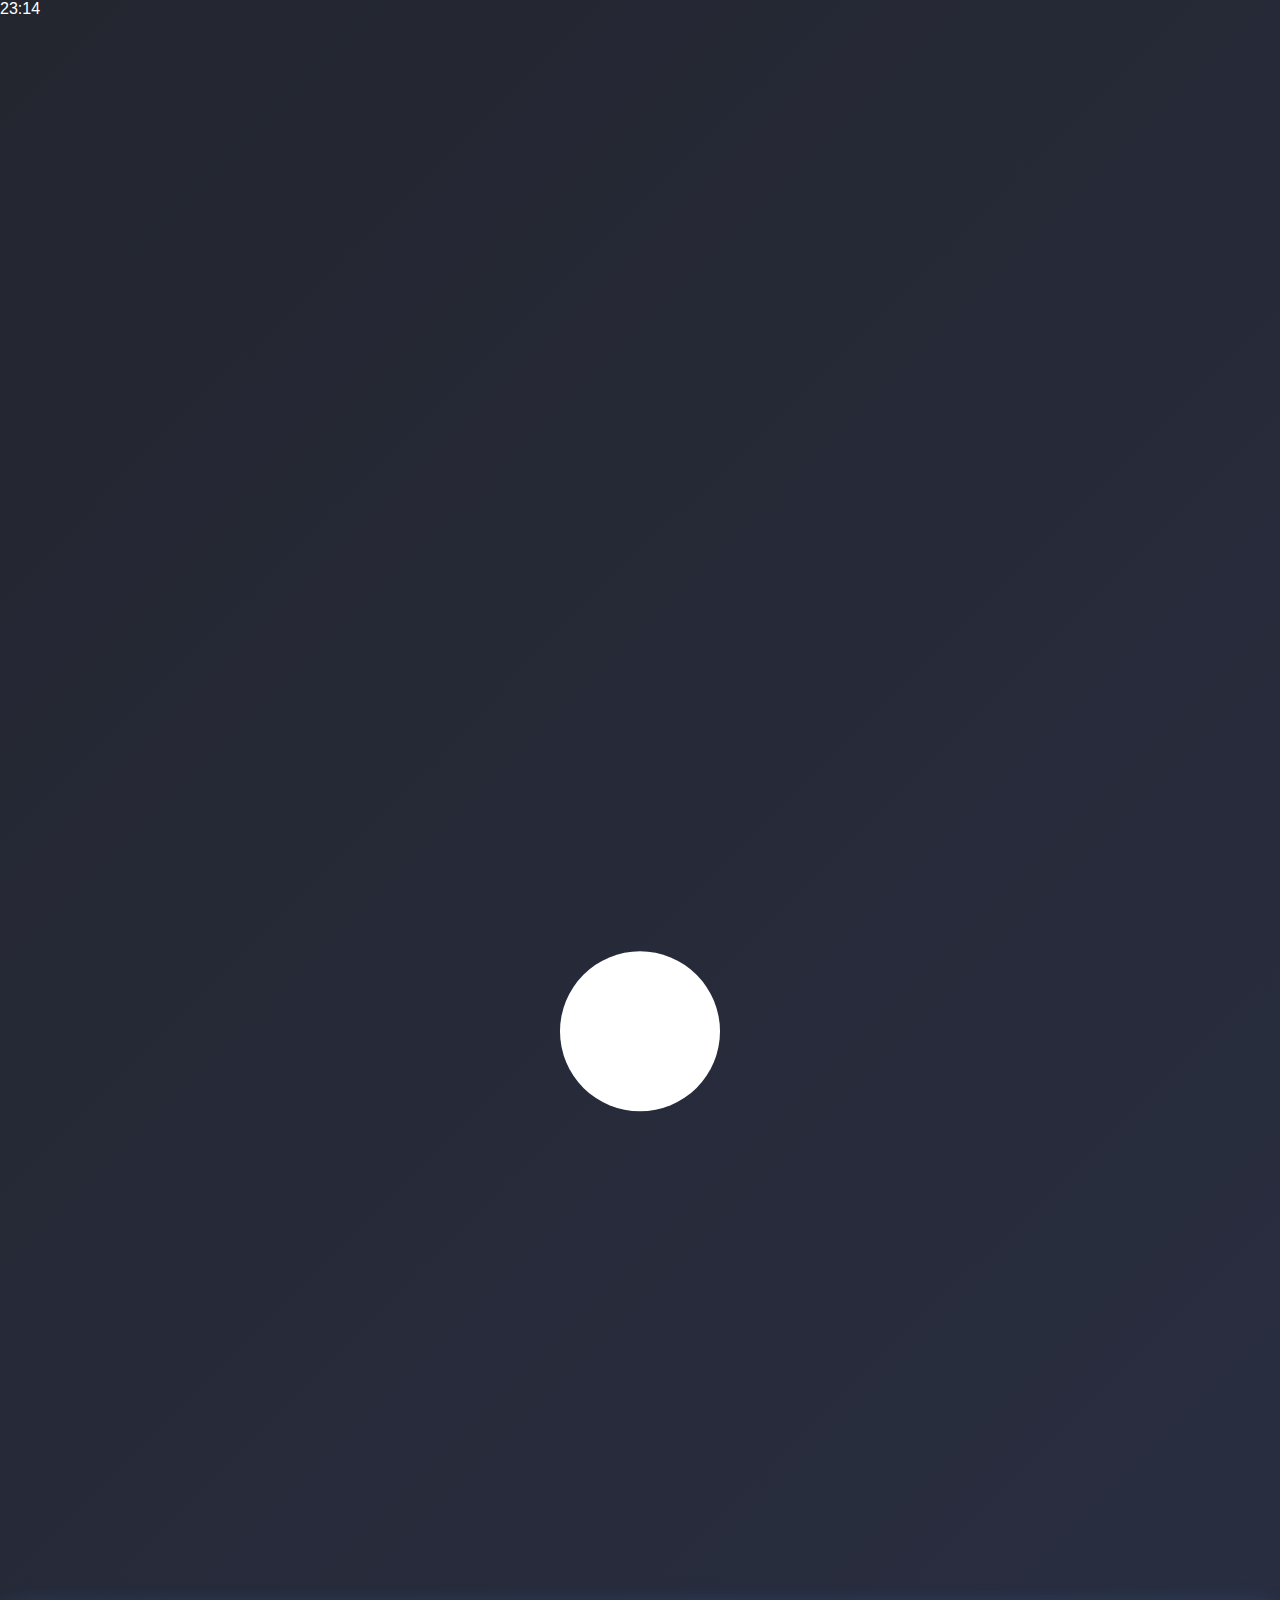
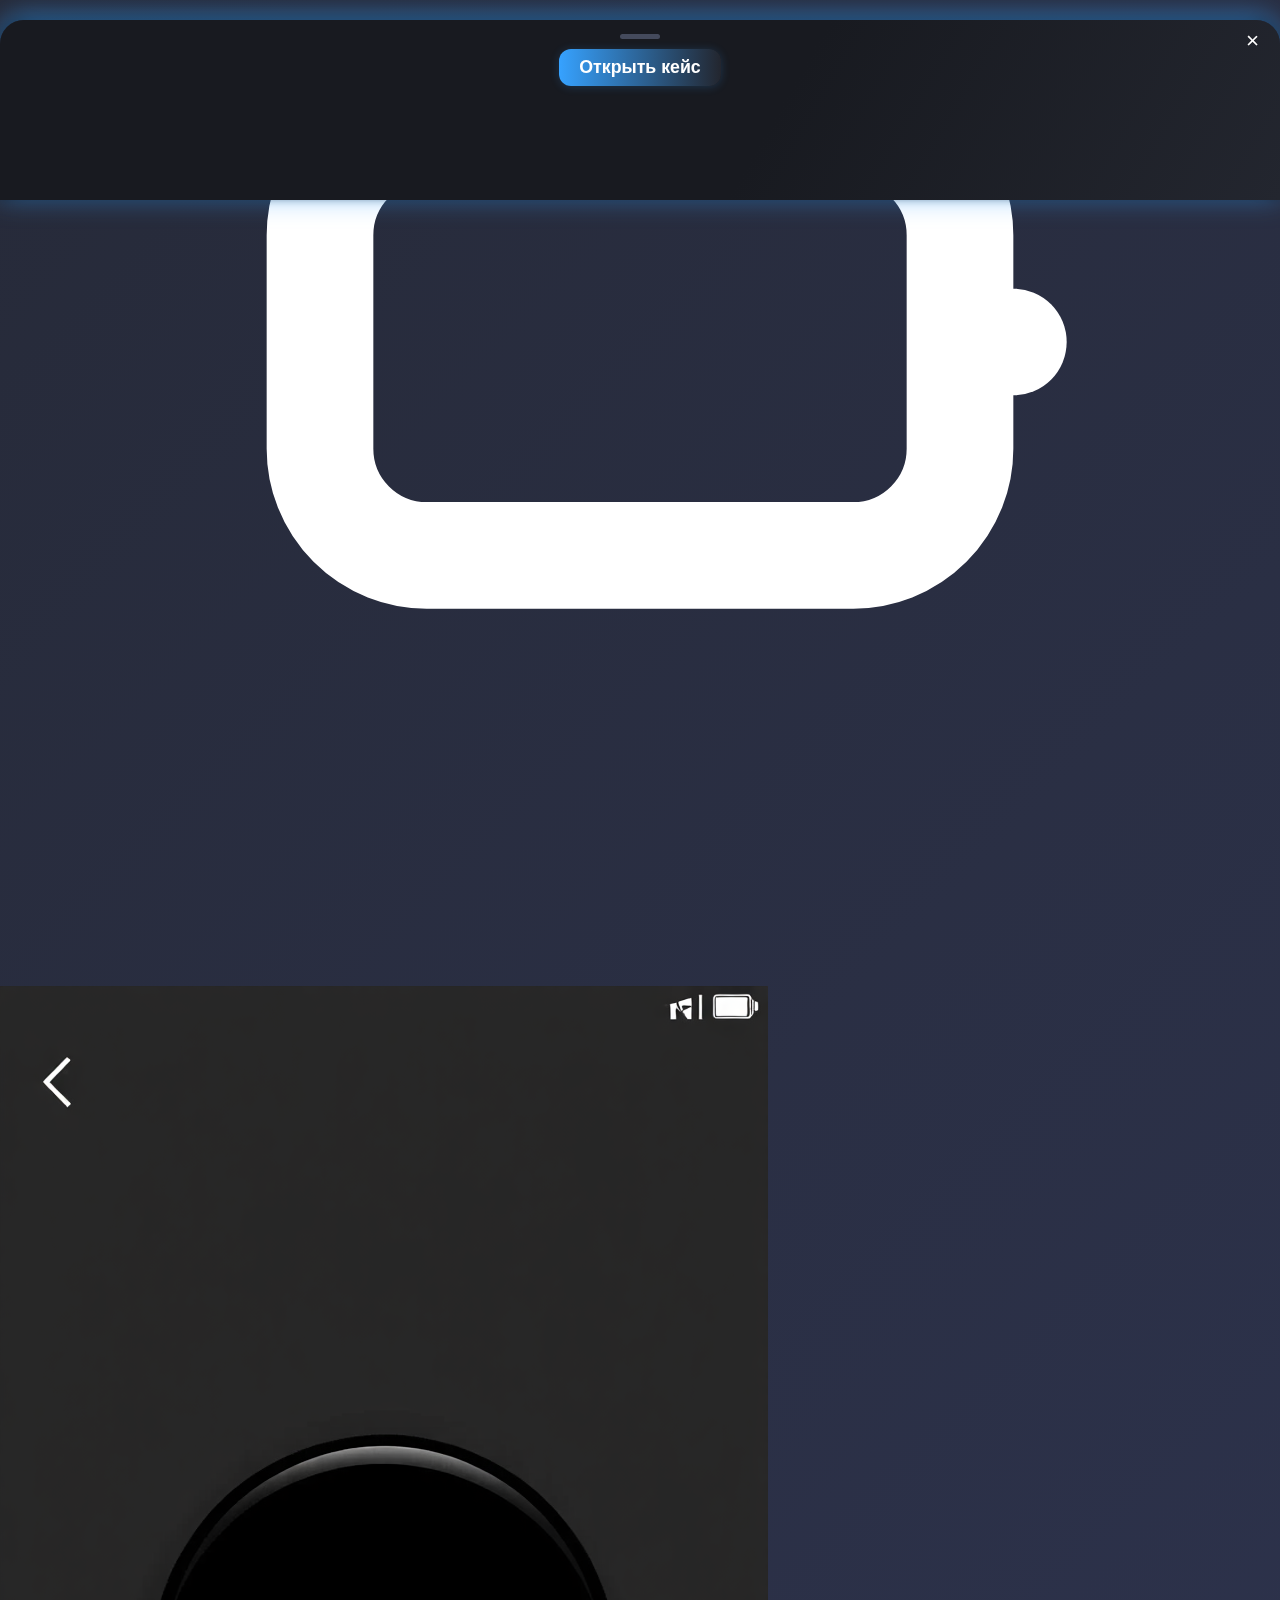
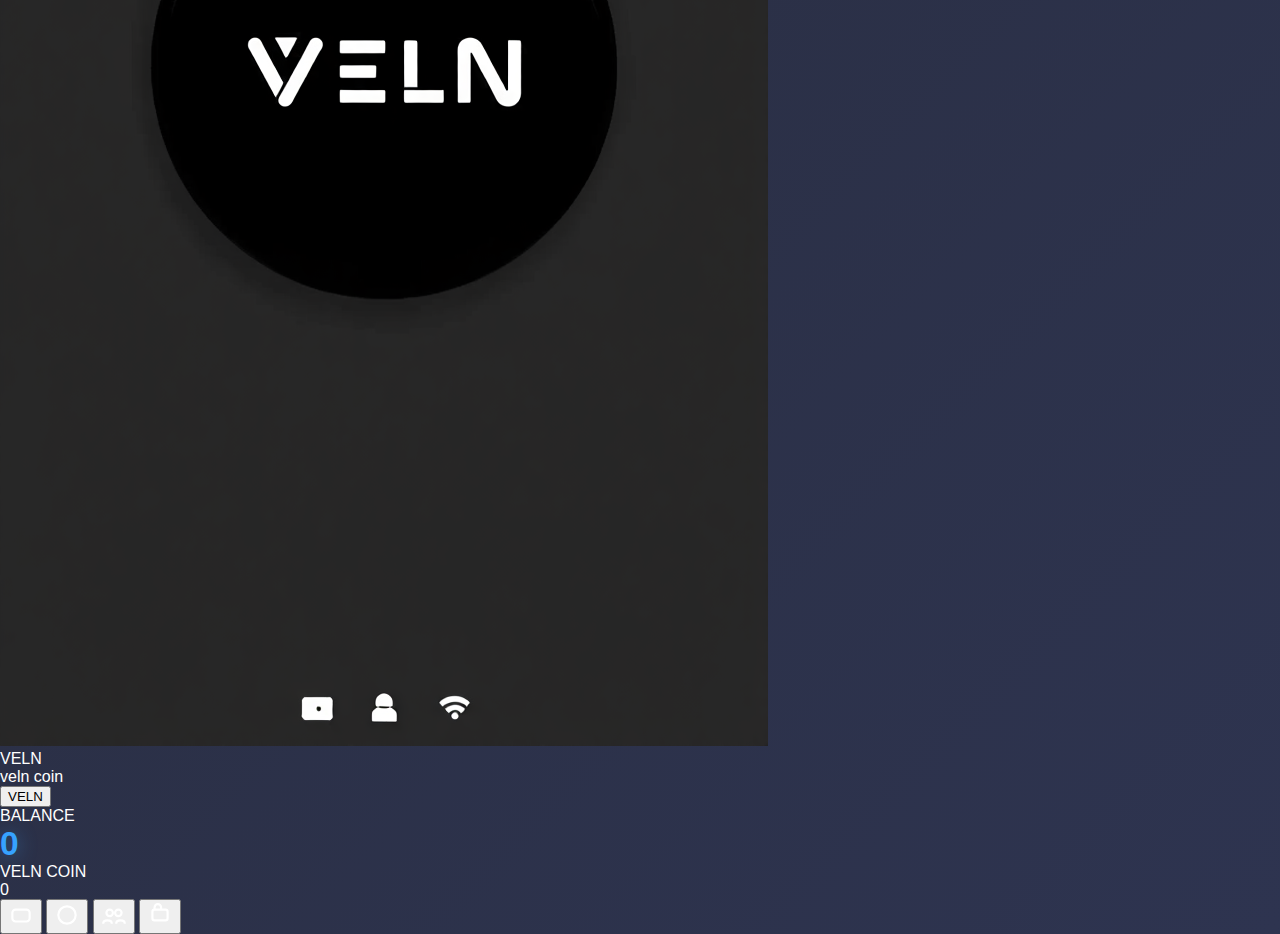
<file: index.html>
<!DOCTYPE html>
<html>
<head>
    <meta charset="UTF-8">
    <title>VELN COIN</title>
    <link href="https://fonts.googleapis.com/css2?family=Orbitron:wght@900&display=swap" rel="stylesheet">
    <link href="https://fonts.googleapis.com/css2?family=Montserrat:wght@700&display=swap" rel="stylesheet">
    <link rel="stylesheet" href="styles.css">
    <meta name="viewport" content="width=device-width, initial-scale=1.0">
    <script src="https://telegram.org/js/telegram-web-app.js"></script>
</head>
<body>
  <!-- Status Bar -->
  <div class="status-bar">
    <span class="status-time">23:14</span>
    <span class="status-icons">
      <svg viewBox="0 0 24 24" class="icon-wifi"><circle cx="12" cy="19" r="1.5" fill="#fff"/></svg>
      <svg viewBox="0 0 24 24" class="icon-battery"><rect x="6" y="8" width="12" height="8" rx="2" fill="none" stroke="#fff" stroke-width="2"/><rect x="18" y="11" width="2" height="2" rx="1" fill="#fff"/></svg>
    </span>
  </div>

  <!-- Logo -->
  <div class="logo-block">
    <img src="4529e561-ffc7-4ffc-8d73-84d70b6adb6a.png" alt="veln balenciaga style" class="veln-img-logo">
    <div class="veln-logo">VELN</div>
    <div class="veln-coin-label">veln coin</div>
  </div>

  <!-- Main Button -->
  <div class="main-btn-block">
    <button class="main-round-btn" id="open-case-btn">
      <span class="veln-btn-logo">VELN</span>
    </button>
  </div>

  <!-- User balances -->
  <div class="veln-balances">
    <div class="veln-balance-block">
      <div class="veln-balance-label">BALANCE</div>
      <div class="veln-balance-value" id="balance">0</div>
    </div>
    <div class="veln-balance-block">
      <div class="veln-balance-label">VELN COIN</div>
      <div class="veln-balance-value" id="vc-balance">0</div>
    </div>
  </div>

  <!-- Main content -->
  <div class="veln-main-content">
    <section id="tab-inventory" class="tab-content hidden card">
      <div id="inventory" class="inventory-list"></div>
    </section>
    <section id="tab-top" class="tab-content hidden card">
      <div class="top-tabs">
        <button class="top-tab-btn active" data-top-tab="balance">Топ по очкам</button>
        <button class="top-tab-btn" data-top-tab="vc">Топ по VELN COIN</button>
      </div>
      <ul id="top-list-balance" class="top-list"></ul>
      <ul id="top-list-vc" class="top-list hidden"></ul>
    </section>
    <section id="tab-friends" class="tab-content hidden card">
      <div class="friends-header">
        <button class="veln-main-btn" id="add-friend-btn">Добавить друга</button>
        <button class="veln-main-btn" id="show-gifts-btn" style="margin-left:10px;">История подарков</button>
      </div>
      <div class="friends-requests-block" id="friends-requests-block"></div>
      <ul id="friends-list" class="friends-list"></ul>
      <div id="gifts-history-block" class="gifts-history-block hidden" style="position:relative;">
        <button id="close-gifts-history" class="modal-close" style="position:absolute;top:10px;right:10px;">&times;</button>
      </div>
    </section>
    <section id="tab-market" class="tab-content hidden card">
      <h3 class="market-title">
        <span>🛒 Онлайн-рынок предметов</span>
      </h3>
      <div class="market-actions">
        <button id="show-sell-modal" class="veln-main-btn market-sell-btn">+ Выставить предмет на продажу</button>
      </div>
      <div id="market-list"></div>
    </section>
  </div>

  <!-- Bottom Navigation -->
  <nav class="bottom-nav">
    <button class="nav-btn active" data-tab="inventory" title="Инвентарь">
      <svg viewBox="0 0 24 24" width="26" height="26"><rect x="4" y="7" width="16" height="11" rx="3" fill="none" stroke="#fff" stroke-width="2"/></svg>
    </button>
    <button class="nav-btn" data-tab="top" title="Топ">
      <svg viewBox="0 0 24 24" width="26" height="26"><circle cx="12" cy="12" r="8" fill="none" stroke="#fff" stroke-width="2"/></svg>
    </button>
    <button class="nav-btn" data-tab="friends" title="Друзья">
      <svg viewBox="0 0 24 24" width="26" height="26"><circle cx="8" cy="10" r="3" stroke="#fff" stroke-width="2" fill="none"/><circle cx="16" cy="10" r="3" stroke="#fff" stroke-width="2" fill="none"/><path d="M2 20c0-4 8-4 8 0" stroke="#fff" stroke-width="2" fill="none"/><path d="M14 20c0-4 8-4 8 0" stroke="#fff" stroke-width="2" fill="none"/></svg>
    </button>
    <button class="nav-btn" data-tab="market" title="Рынок">
      <svg viewBox="0 0 24 24" width="26" height="26"><rect x="5" y="7" width="14" height="10" rx="2" fill="none" stroke="#fff" stroke-width="2"/><path d="M7 7V5a3 3 0 0 1 6 0v2" stroke="#fff" stroke-width="2" fill="none"/></svg>
    </button>
  </nav>

  <!-- Глобальный loader для асинхронных действий -->
  <div id="global-loader" class="global-loader">
    <div class="loader-spinner"></div>
  </div>

  <!-- Модалка выпадения предмета -->
  <div id="drop-modal" class="drop-modal modal hidden">
    <div class="drop-content" id="drop-content"></div>
  </div>

  <!-- Кейсы предпросмотр sheet -->
  <div id="case-preview-sheet" class="case-preview-sheet sheet">
    <div class="case-preview-header">
      <div class="case-preview-grabber"></div>
      <button id="case-preview-close" class="case-preview-close sheet-close">&times;</button>
      <button id="case-preview-open" class="case-preview-open">Открыть кейс</button>
    </div>
    <div id="case-preview-table" class="case-preview-table"></div>
  </div>
  <div id="sheet-backdrop" class="sheet-backdrop"></div>

  <!-- Модалка добавления друга -->
  <div id="add-friend-modal" class="modal hidden">
    <div class="modal-content card">
      <button class="modal-close" id="add-friend-close">&times;</button>
      <h3>Добавить друга</h3>
      <input type="text" id="friend-username-input" placeholder="Username или ID" class="input">
      <button class="veln-main-btn" id="add-friend-confirm">Отправить заявку</button>
      <div id="add-friend-message"></div>
    </div>
  </div>

  <!-- Модалка отправки подарка -->
  <div id="gift-modal" class="modal hidden">
    <div class="modal-content card">
      <button class="modal-close" id="gift-modal-close">&times;</button>
      <h3>Отправить подарок</h3>
      <div id="gift-modal-friend"></div>
      <div class="gift-type-selector">
        <button class="gift-type-btn active" data-type="coin">Монеты</button>
        <button class="gift-type-btn" data-type="item">Предмет</button>
      </div>
      <div id="gift-modal-form-coin" class="gift-form-block">
        <input type="number" id="gift-coin-amount" placeholder="Сколько монет?" min="1" class="input" />
        <button class="veln-main-btn" id="gift-send-coin">Отправить монеты</button>
      </div>
      <div id="gift-modal-form-item" class="gift-form-block hidden">
        <select id="gift-item-select" class="input"></select>
        <button class="veln-main-btn" id="gift-send-item">Отправить предмет</button>
      </div>
      <div id="gift-modal-message" style="margin-top:10px; color:var(--accent2);"></div>
    </div>
  </div>

  <!-- Модалка продажи предмета на рынке -->
  <div id="sell-modal" class="modal hidden">
    <div class="modal-content card">
      <button class="modal-close" id="sell-modal-close">&times;</button>
      <h3 style="color:#f7ff00;">Выставить предмет</h3>
      <select id="sell-item-select" class="input"></select>
      <input type="number" id="sell-price-input" placeholder="Цена в VC" min="1" class="input"/>
      <button class="veln-main-btn" id="confirm-sell-btn">Выставить</button>
      <div id="sell-modal-msg" style="color:var(--accent2);margin-top:10px;"></div>
    </div>
  </div>
  <script src="script.js"></script>
</body>
</html>
</file>
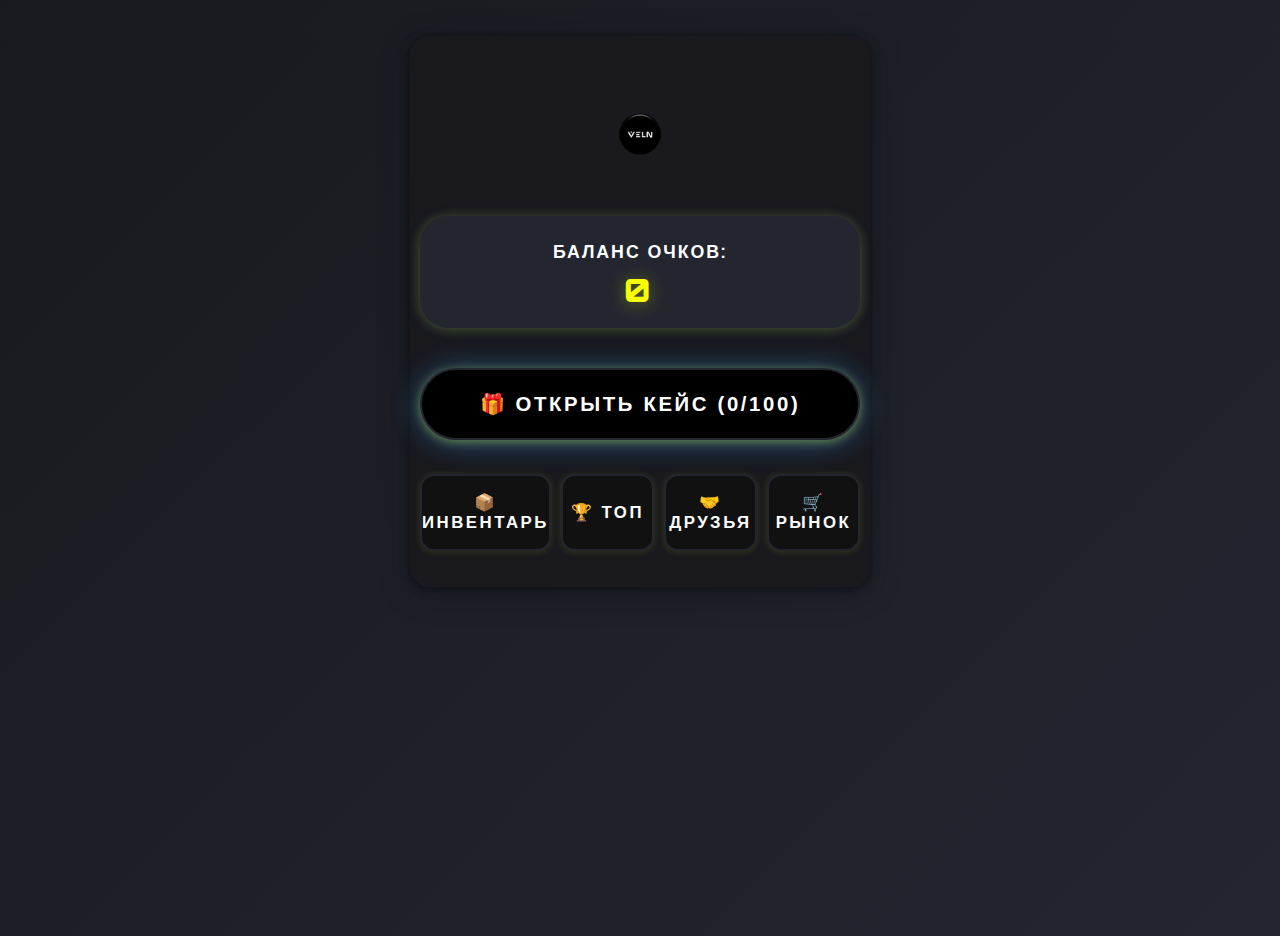
<file: frontend/index.html>
<!DOCTYPE html>
<html>
<head>
    <meta charset="UTF-8">
    <meta name="viewport" content="width=device-width, initial-scale=1.0">
    <title>VELN</title>
    <link href="https://fonts.googleapis.com/css2?family=Orbitron:wght@900&display=swap" rel="stylesheet">
    <link rel="stylesheet" href="styles.css">
    <script src="https://telegram.org/js/telegram-web-app.js"></script>
</head>
<body>
  <!-- Глобальный loader для асинхронных действий -->
  <div id="global-loader" class="global-loader">
    <div class="loader-spinner"></div>
  </div>
  <div class="veln-container card">
    <!-- ЛОГО КАРТИНКА -->
    <div style="display:flex; justify-content:center; margin-bottom:22px;">
      <img src="pictures/VELN_Logo/VELN_Logo.png" alt="VELN Logo" style="max-width:120px;max-height:120px;display:block;">
    </div>
    <div class="counter-block animate-pop card" id="score-balance-block">
      <span class="counter-label">Баланс очков:</span>
      <span id="balance" class="counter-value">0</span>
    </div>
    <button class="veln-main-btn btn-case animate-glow" id="open-case-btn">
      🎁 Открыть кейс (<span id="current-balance">0</span>/100)
    </button>
    <nav class="veln-nav">
      <button class="veln-nav-btn" data-tab="inventory">📦 Инвентарь</button>
      <button class="veln-nav-btn" data-tab="top">🏆 Топ</button>
      <button class="veln-nav-btn" data-tab="friends">🤝 Друзья</button>
      <button class="veln-nav-btn" data-tab="market">🛒 Рынок</button>
    </nav>
    <section class="veln-tabs">
      <div id="tab-inventory" class="tab-content hidden card">
        <div id="inventory" class="inventory-list"></div>
      </div>
      <div id="tab-top" class="tab-content hidden card">
        <div class="top-tabs">
          <button class="top-tab-btn active" data-top-tab="balance">Топ по очкам</button>
          <button class="top-tab-btn" data-top-tab="vc">Топ по VELN COIN</button>
        </div>
        <ul id="top-list-balance" class="top-list"></ul>
        <ul id="top-list-vc" class="top-list hidden"></ul>
      </div>
      <!-- Друзья -->
      <div id="tab-friends" class="tab-content hidden card">
        <div class="friends-header">
          <button class="veln-main-btn" id="add-friend-btn">Добавить друга</button>
          <button class="veln-main-btn" id="show-gifts-btn" style="margin-left:10px;">История подарков</button>
        </div>
        <!-- Заявки в друзья -->
        <div class="friends-requests-block" id="friends-requests-block"></div>
        <ul id="friends-list" class="friends-list"></ul>
        <!-- История подарков -->
        <div id="gifts-history-block" class="gifts-history-block hidden" style="position:relative;">
          <button id="close-gifts-history" class="modal-close" style="position:absolute;top:10px;right:10px;">&times;</button>
          <!-- Сюда подгружается история подарков -->
        </div>
      </div>
      <!-- Рынок -->
      <div id="tab-market" class="tab-content hidden card">
        <h3 class="market-title">
          <span style="color:#f7ff00;">🛒 Онлайн-рынок предметов</span>
        </h3>
        <div class="market-actions">
          <button id="show-sell-modal" class="veln-main-btn market-sell-btn">+ Выставить предмет на продажу</button>
        </div>
        <div id="market-list"></div>
      </div>
    </section>
  </div>

  <!-- Модалка выпадения предмета -->
  <div id="drop-modal" class="drop-modal modal hidden">
    <div class="drop-content" id="drop-content"></div>
  </div>

  <!-- Кейсы предпросмотр sheet -->
  <div id="case-preview-sheet" class="case-preview-sheet sheet">
    <div class="case-preview-header">
      <div class="case-preview-grabber"></div>
      <button id="case-preview-close" class="case-preview-close sheet-close">&times;</button>
      <button id="case-preview-open" class="case-preview-open">Открыть кейс</button>
    </div>
    <div id="case-preview-table" class="case-preview-table"></div>
  </div>
  <div id="sheet-backdrop" class="sheet-backdrop"></div>

  <!-- Модалка добавления друга -->
  <div id="add-friend-modal" class="modal hidden">
    <div class="modal-content card">
      <button class="modal-close" id="add-friend-close">&times;</button>
      <h3>Добавить друга</h3>
      <input type="text" id="friend-username-input" placeholder="Username или ID" class="input">
      <button class="veln-main-btn" id="add-friend-confirm">Отправить заявку</button>
      <div id="add-friend-message"></div>
    </div>
  </div>

  <!-- Модалка отправки подарка -->
  <div id="gift-modal" class="modal hidden">
    <div class="modal-content card">
      <button class="modal-close" id="gift-modal-close">&times;</button>
      <h3>Отправить подарок</h3>
      <div id="gift-modal-friend"></div>
      <div class="gift-type-selector">
        <button class="gift-type-btn active" data-type="coin">Монеты</button>
        <button class="gift-type-btn" data-type="item">Предмет</button>
      </div>
      <div id="gift-modal-form-coin" class="gift-form-block">
        <input type="number" id="gift-coin-amount" placeholder="Сколько монет?" min="1" class="input" />
        <button class="veln-main-btn" id="gift-send-coin">Отправить монеты</button>
      </div>
      <div id="gift-modal-form-item" class="gift-form-block hidden">
        <select id="gift-item-select" class="input"></select>
        <button class="veln-main-btn" id="gift-send-item">Отправить предмет</button>
      </div>
      <div id="gift-modal-message" style="margin-top:10px; color:var(--accent2);"></div>
    </div>
  </div>

  <!-- Модалка продажи предмета на рынке -->
  <div id="sell-modal" class="modal hidden">
    <div class="modal-content card">
      <button class="modal-close" id="sell-modal-close">&times;</button>
      <h3 style="color:#f7ff00;">Выставить предмет</h3>
      <select id="sell-item-select" class="input"></select>
      <input type="number" id="sell-price-input" placeholder="Цена в VC" min="1" class="input"/>
      <button class="veln-main-btn" id="confirm-sell-btn">Выставить</button>
      <div id="sell-modal-msg" style="color:var(--accent2);margin-top:10px;"></div>
    </div>
  </div>
  <script src="script.js"></script>
</body>
</html>
</file>
<file: styles.css>
:root {
  --bg: linear-gradient(135deg, #23262f 0%, #2e3450 100%);
  --card: rgba(35,38,47,0.95);
  --accent: #36a2ff;
  --accent2: #9c60ff;
  --neon: #f7ff00;
  --neon2: #40c9ff;
  --text: #fff;
  --text-sub: #b4bac8;
  --radius: 22px;
  --shadow: 0 6px 28px 0 #10131c44, 0 2px 10px #0003;
  --veln-gradient: linear-gradient(90deg,#f7ff00 0%,#40c9ff 100%);
  --gradient-main: linear-gradient(135deg, #23262f 0%, #36a2ff 100%);
  --gradient-accent: linear-gradient(90deg, #f7ff00 0%, #36a2ff 100%);
}

/* ===== Глобальный Loader ===== */
.global-loader {
  display: none; position: fixed; left:0; top:0;right:0;bottom:0;
  background: rgba(0,0,0,0.45);
  z-index: 3000; align-items: center; justify-content: center;
}
.global-loader.active { display: flex; }
.loader-spinner {
  width: 60px; height: 60px; border-radius: 50%;
  border: 6px solid #36a2ff;
  border-top: 6px solid #ffd700;
  animation: spin 1s linear infinite;
  margin: auto;
}
@keyframes spin { 100% { transform: rotate(360deg); } }

/* ====== Tooltip ====== */
.tooltip {
  position: absolute; z-index: 2000;
  background: #2e3450cc; color: #fff; padding: 7px 13px;
  border-radius: 9px; font-size: 1.03em; pointer-events: none;
  opacity: 0; transition: opacity 0.16s;
}
.tooltip.visible { opacity: 1; }

/* ====== Карточки ====== */
.card {
  background: var(--card);
  border-radius: 18px;
  box-shadow: var(--shadow);
  padding: 24px 16px;
  margin-bottom: 18px;
  animation: pop-in .7s cubic-bezier(.7,1.8,.7,.8);
}
@keyframes fade-in { from { opacity: 0; } to { opacity: 1; } }
@keyframes slide-in { from { transform: translateY(30px); opacity: 0; } to { transform: translateY(0); opacity: 1; } }

/* ====== Микроинтеракции и крупный шрифт ====== */
.button, .veln-main-btn, .btn-case, .gift-btn, .sell-btn {
  transition: background 0.17s, transform 0.15s, box-shadow 0.18s;
  font-size: 1.13rem;
  font-weight: 800;
  letter-spacing: .02em;
}
.button:hover, .veln-main-btn:hover, .btn-case:hover, .gift-btn:hover, .sell-btn:hover {
  background: var(--accent2);
  color: #fff;
  transform: scale(1.03);
  box-shadow: 0 2px 10px var(--accent2);
}

/* ====== Крупные заголовки ====== */
h1, h2, h3 {
  font-family: 'Orbitron', Arial, sans-serif;
  font-weight: 900;
  letter-spacing: 0.04em;
  margin-bottom: 18px;
  color: var(--accent);
  font-size: 2em;
}

/* ===== Анимации выпадения предметов (обычные и легендарные) ===== */
.drop-modal .legendary-drop {
  animation: legendary-glow 1.5s cubic-bezier(.7,1.8,.7,.8) !important;
  box-shadow: 0 0 50px 20px gold, 0 0 80px 30px #40c9ffcc !important;
  background: linear-gradient(135deg, #ffe066 45%, #36a2ff 100%) !important;
}
@keyframes legendary-glow {
  0% { transform: scale(0.5) rotate(-30deg); opacity: 0; box-shadow: 0 0 0 0 gold; }
  50% { transform: scale(1.2) rotate(5deg); opacity: 1; box-shadow: 0 0 80px 40px gold; }
  100% { transform: scale(1) rotate(0); opacity: 1; box-shadow: 0 0 50px 20px gold; }
}

/* ========== Твой основной стиль ========== */
html, body {
  margin: 0;
  padding: 0;
  background: var(--bg);
  color: var(--text);
  font-family: 'Inter', Arial, Helvetica, sans-serif;
  min-height: 100vh;
}
body { min-height: 100vh; }

.veln-container {
  max-width: 430px;
  margin: 2vh auto 0 auto;
  background: var(--card);
  border-radius: var(--radius);
  box-shadow: var(--shadow);
  padding: 25px 8px 16px 8px;
  position: relative;
  z-index: 10;
}

.veln-header {
  text-align: center;
  margin-bottom: 13px;
}
.veln-title {
  font-family: 'Orbitron', Arial, sans-serif;
  font-size: 2.5rem;
  letter-spacing: 0.05em;
  font-weight: 900;
  background: var(--veln-gradient);
  color: transparent;
  -webkit-background-clip: text;
  background-clip: text;
  margin-bottom: 2px;
  text-shadow: 0 2px 30px #f7ff0033, 0 1px 10px #40c9ff22;
  display:block;
}
.veln-sub {
  font-family: 'Orbitron', Arial, sans-serif;
  font-size: 1.06rem;
  font-weight: 700;
  color: transparent;
  background: var(--veln-gradient);
  -webkit-background-clip: text;
  background-clip: text;
  margin-top: 2px;
  margin-bottom: 8px;
  letter-spacing: 0.045em;
  display:block;
}

.vc-big-balance-block {
  margin: 0 auto 16px auto;
  border-radius: 24px;
  background: linear-gradient(80deg, #23262f 55%, #f7ff00cc 100%);
  box-shadow: 0 2px 24px #f7ff0033, 0 1px 11px #40c9ff33;
  display: flex;
  flex-direction: column;
  align-items: center;
  padding: 20px 0 15px 0;
  max-width: 340px;
  position: relative;
}

.vc-coin-logo {
  width: 82px;
  height: 82px;
  border-radius: 50%;
  background: linear-gradient(135deg, #2e3450 50%, #f7ff00 100%);
  display: flex;
  align-items: center;
  justify-content: center;
  box-shadow: 0 2px 18px #f7ff0099;
  margin-bottom: 7px;
}
.vc-coin-logo-text {
  font-family: 'Orbitron', Arial, sans-serif;
  font-size: 1.13em;
  font-weight: 900;
  background: var(--veln-gradient);
  color: transparent;
  -webkit-background-clip: text;
  background-clip: text;
  text-align: center;
  line-height: 0.97em;
  letter-spacing: 0.13em;
  user-select: none;
}

.vc-big-balance-value {
  font-size: 2.2em;
  font-family: 'Orbitron', Arial, sans-serif;
  font-weight: 900;
  color: #f7ff00;
  text-shadow: 0 2px 18px #f7ff0033, 0 1px 10px #40c9ff66;
  margin-bottom: 2px;
}
.vc-coin-desc {
  color: #ffe066;
  font-size: 1.07em;
  margin-top: 4px;
  margin-bottom: 0;
  letter-spacing: 0.04em;
}

.counter-block {
  background: linear-gradient(90deg, #23262f 60%, #363d5c 100%);
  border-radius: var(--radius);
  box-shadow: 0 1px 10px #36a2ff22, 0 2px 15px #0002;
  padding: 16px 0 13px 0;
  margin: 13px 0 8px 0;
  text-align: center;
  animation: pop-in .9s cubic-bezier(.7,1.8,.7,.8);
}
.counter-label {
  display: block;
  font-size: 1.13rem;
  color: #7aaeff;
  font-weight: 700;
  margin-bottom: 3px;
  letter-spacing: 0.09em;
  text-shadow: 0 3px 10px #36a2ff33;
}
.counter-value, #balance {
  font-size: 2.1rem !important;
  font-weight: 700;
  color: var(--accent);
  letter-spacing: 0.16em;
  text-shadow: 0 2px 20px #3ba2ff77;
  transition: box-shadow 0.23s, background 0.23s;
}

.veln-main-btn, .btn-case {
  width: 100%;
  background: linear-gradient(90deg, #23262f 0%, #36a2ff 100%);
  border: none;
  border-radius: var(--radius);
  color: #fff;
  font-size: 1.13rem;
  font-weight: 700;
  letter-spacing: 0.09em;
  padding: 15px 0;
  margin: 15px 0 12px 0;
  box-shadow: 0 2px 18px #36a2ff66, 0 2px 10px #0004;
  cursor: pointer;
  transition: background 0.18s, transform 0.16s, box-shadow 0.16s;
  text-transform: uppercase;
  position: relative;
  overflow: hidden;
}
.veln-main-btn:hover, .veln-main-btn:focus,
.btn-case:hover, .btn-case:focus {
  background: linear-gradient(90deg, #f7ff00 0%, #36a2ff 100%);
  color: #23262f;
  transform: scale(1.04);
  box-shadow: 0 2px 22px #9c60ff66;
}
.animate-glow {
  animation: glow 2s infinite alternate;
}

.veln-nav {
  display: flex;
  gap: 10px;
  margin-bottom: 14px;
  justify-content: center;
}
.veln-nav-btn {
  flex: 1;
  background: rgba(35,38,47,0.8);
  border: 2px solid #23262f;
  color: var(--text);
  border-radius: 10px;
  font-size: 1.05rem;
  font-weight: 700;
  letter-spacing: 0.07em;
  padding: 10px 0;
  cursor: pointer;
  transition: background 0.18s, border 0.13s, color 0.13s, box-shadow 0.13s;
  box-shadow: 0 1px 6px #36a2ff22;
  position: relative;
  z-index: 2;
}
.veln-nav-btn:hover, .veln-nav-btn.active {
  background: linear-gradient(90deg, #f7ff00 0%, #23262f 100%);
  color: #23262f;
  border-color: var(--accent2);
  box-shadow: 0 2px 10px #36a2ff33;
}

/* ================= Инвентарь =================== */
.inventory-list {
  width: 100%;
  min-height: 80px;
  display: flex;
  flex-wrap: wrap;
  gap: 14px;
  justify-content: flex-start;
  align-items: flex-start;
  margin-top: 0;
  margin-bottom: 5px;
}
.inventory-list.empty {
  justify-content: flex-start;
  align-items: flex-start;
}
.inventory-list .inventory-empty {
  width: 100%;
  text-align: left;
  color: #b4bac8;
  font-style: italic;
  font-size: 1.11em;
  margin-top: 7px;
}
.inventory-list .item {
  flex: 0 0 130px;
  width: 130px;
  min-height: 170px;
  max-height: none;
  background: linear-gradient(110deg, #23262f 72%, #f7ff00 100%);
  border-radius: 12px;
  padding: 13px 9px 16px 9px;
  color: #fff;
  font-weight: 500;
  font-size: 1.08em;
  box-shadow: 0 1px 8px #36a2ff33;
  display: flex;
  flex-direction: column;
  align-items: center;
  justify-content: flex-start;
  margin-bottom: 0;
  box-sizing: border-box;
  overflow: hidden;
}
.inventory-list .item .item-name {
  font-size: 1.18em;
  color: #fff;
  text-align: center;
  margin: 0 0 4px 0;
  word-break: break-word;
  white-space: normal;
  line-height: 1.2;
  font-family: 'Orbitron', Arial, sans-serif;
}
.inventory-list .item .item-desc {
  font-size: 1.01em;
  color: #b4bac8;
  text-align: center;
  margin-bottom: 7px;
  line-height: 1.15;
  white-space: normal;
}
.inventory-list .item .sell-btn {
  margin-top: auto;
  margin-bottom: 0;
  padding: 8px 15px;
  border-radius: 7px;
  border: none;
  background: linear-gradient(90deg, #ffd700 0%, #36a2ff 100%);
  color: #23262f;
  font-size: 1.08em;
  font-weight: 700;
  cursor: pointer;
  box-shadow: 0 1px 7px #ffd70033;
  transition: background 0.15s, color 0.1s;
  width: 100%;
  box-sizing: border-box;
}
.inventory-list .item .sell-btn:hover {
  background: linear-gradient(90deg, #36a2ff 0%, #ffd700 100%);
  color: #fff;
}

/* --- MARKET --- */
#tab-market {
  background: var(--card);
  border-radius: var(--radius);
  box-shadow: var(--shadow);
  padding: 16px 6px 10px 6px;
  margin-top: 8px;
}

.market-title {
  font-family: 'Orbitron', Arial, sans-serif;
  font-size: 1.4rem;
  font-weight: 900;
  letter-spacing: 0.04em;
  text-align: center;
  margin: 8px 0 20px 0;
  text-shadow: 0 2px 20px #f7ff0044, 0 1px 6px #40c9ff22;
}

.market-actions {
  display: flex;
  justify-content: center;
  margin-bottom: 18px;
}

.market-sell-btn {
  background: linear-gradient(90deg, #f7ff00 0%, #36a2ff 100%);
  color: #23262f;
  font-weight: 900;
  letter-spacing: 0.07em;
  font-size: 1.08em;
  padding: 11px 0;
  box-shadow: 0 2px 14px #f7ff0044, 0 1px 7px #40c9ff22;
  margin: 0;
}

#market-list .market-lot {
  background: linear-gradient(110deg, #23262f 80%, #f7ff00 100%);
  border-radius: 15px;
  box-shadow: 0 1px 14px #f7ff0033, 0 1px 6px #23262f44;
  color: #fff;
  padding: 18px 15px 14px 15px;
  margin-bottom: 17px;
  display: flex;
  flex-direction: column;
  align-items: flex-start;
  position: relative;
  transition: box-shadow 0.18s;
}
#market-list .market-lot .market-lot-row {
  display: flex;
  align-items: center;
  width: 100%;
  margin-bottom: 3px;
}
#market-list .market-lot .market-lot-name {
  font-size: 1.15em;
  font-family: 'Orbitron', Arial, sans-serif;
  color: #f7ff00;
  font-weight: 900;
  margin-bottom: 5px;
  letter-spacing: 0.04em;
}
#market-list .market-lot .market-lot-desc {
  color: #b4bac8;
  font-size: 1.01em;
  margin-bottom: 8px;
}
#market-list .market-lot .market-lot-seller {
  color: #7aaeff;
  font-size: 0.98em;
  font-weight: 700;
  margin-bottom: 2px;
}
#market-list .market-lot .market-lot-price {
  color: #ffd700;
  font-size: 1.16em;
  font-weight: 900;
  margin-bottom: 7px;
  display: flex;
  align-items: center;
  gap: 7px;
}
.market-buy-btn {
  width: 100%;
  background: linear-gradient(90deg, #36a2ff 0%, #f7ff00 100%);
  color: #23262f;
  font-weight: 900;
  letter-spacing: 0.06em;
  border-radius: 9px;
  padding: 10px 0;
  margin-top: 10px;
  box-shadow: 0 2px 8px #36a2ff44;
  border: none;
  cursor: pointer;
  font-size: 1.1em;
  transition: background 0.18s, color 0.13s, box-shadow 0.14s;
}
.market-buy-btn:hover {
  background: linear-gradient(90deg, #f7ff00 0%, #36a2ff 100%);
  color: #23262f;
  box-shadow: 0 4px 18px #36a2ff77;
}

.market-lot-self {
  opacity: 0.7;
  border: 2px solid #36a2ff;
}
.market-lot-self .market-lot-name::after {
  content:" (Ваш лот)";
  color: #36a2ff;
  font-size: .88em;
  font-weight: 500;
  margin-left: 5px;
}

@media (max-width: 480px) {
  .veln-container { max-width: 100vw; }
  .market-title { font-size: 1.1rem; }
  #market-list .market-lot { padding: 12px 6px 10px 8px; }
}

/* --- Sheet предпросмотра кейса --- */
.case-preview-sheet {
  position: fixed;
  left: 0; right: 0; bottom: -100vh;
  background: linear-gradient(120deg, #181a20 60%, #23262f 100%);
  border-radius: 24px 24px 0 0;
  box-shadow: 0 -4px 28px #36a2ff99, 0 -2px 10px #0008;
  z-index: 1300;
  transition: bottom 0.29s cubic-bezier(.7,1.7,.7,1);
  max-height: 65vh;
  min-height: 180px;
  display: flex;
  flex-direction: column;
  overflow: hidden;
}
.case-preview-sheet.active {
  bottom: 0;
}
.case-preview-header {
  position: relative;
  padding: 6px 0 12px 0;
  text-align: center;
  background: transparent;
}
.case-preview-grabber {
  width: 40px;
  height: 5px;
  background: #444a5c;
  border-radius: 4px;
  margin: 8px auto 7px auto;
}
.case-preview-close {
  position: absolute;
  right: 9px; top: 4px;
  background: none;
  color: #fff;
  border: none;
  font-size: 1.4em;
  cursor: pointer;
  padding: 4px 12px;
  border-radius: 8px;
  transition: background .15s;
  z-index: 1;
}
.case-preview-close:hover {
  background: #23262f;
}
.case-preview-open {
  margin-top: 3px;
  background: linear-gradient(90deg, #36a2ff 0%, #23262f 100%);
  color: #fff;
  border: none;
  border-radius: 12px;
  font-size: 1.11em;
  font-weight: 700;
  padding: 8px 20px;
  cursor: pointer;
  box-shadow: 0 1px 10px #36a2ff33;
}
.case-preview-table {
  overflow-y: auto;
  max-height: 41vh;
  padding: 0 12px 18px 12px;
}
.case-sheet-scroll {
  max-height: 295px;
  overflow-y: auto;
  padding-right: 4px;
}
.case-preview-table table {
  width: 100%;
  border-collapse: collapse;
  margin-bottom: 12px;
}
.case-preview-table th, .case-preview-table td {
  padding: 6px 7px;
  font-size: 1.03em;
  text-align: left;
  border-bottom: 1px solid #27304a;
}
.case-preview-table th {
  color: var(--accent);
  font-weight: 700;
}
.sheet-backdrop {
  display: none;
  position: fixed;
  left: 0; top: 0; right: 0; bottom: 0;
  z-index: 1299;
  background: #0008;
  opacity: 0;
  transition: opacity .23s;
}
.sheet-backdrop.active { display: block; opacity: 1; }

/* --- Анимация выпадения предмета --- */
.drop-modal {
  display: none;
  position: fixed;
  left: 0; top: 0; right: 0; bottom: 0;
  background: rgba(0,0,0,0.72);
  z-index: 1600;
  align-items: center;
  justify-content: center;
}
.drop-modal.active {
  display: flex;
}
.drop-content {
  background: linear-gradient(120deg, #23262f 70%, #f7ff00 100%);
  border-radius: 18px;
  padding: 38px 28px 24px 28px;
  min-width: 220px;
  max-width: 90vw;
  box-shadow: 0 8px 48px #f7ff0099, 0 2px 20px #40c9ffcc;
  text-align: center;
  color: #fff;
  position: relative;
}
.drop-pop-anime {
  animation: drop-pop-anim 0.7s cubic-bezier(.18,1.7,.52,1.1);
  will-change: transform, opacity;
  text-align: center;
}
@keyframes drop-pop-anim {
  0%   { opacity: 0; transform: scale(.2) rotate(-30deg);}
  55%  { opacity: 1; transform: scale(1.2) rotate(5deg);}
  85%  { transform: scale(0.95) rotate(-2deg);}
  100% { opacity: 1; transform: scale(1) rotate(0);}
}
.drop-content .item-name {
  font-size: 1.55rem;
  font-weight: 900;
  font-family: 'Orbitron', Arial, sans-serif;
  color: #f7ff00;
  margin-top: 10px;
  text-shadow: 0 2px 12px #f7ff0099,0 1px 7px #40c9ff77;
}
.drop-content .item-desc {
  font-size: 1.16rem;
  color: #fff;
  margin-top: 7px;
}
.drop-content .drop-emoji {
  font-size: 3.1rem;
  display: block;
  margin-bottom: 18px;
  animation: tada 1.8s infinite;
  color: #f7ff00;
}
.drop-content .drop-close {
  margin-top: 28px;
  padding: 12px 28px;
  border-radius: 10px;
  border: none;
  background: linear-gradient(90deg, #36a2ff 0%, #ffd700 100%);
  color: #23262f;
  font-size: 1.13rem;
  font-weight: 900;
  letter-spacing: 0.05em;
  cursor: pointer;
  box-shadow: 0 2px 10px #ffd70066;
  transition: background 0.17s, color 0.12s;
}
.drop-content .drop-close:hover { background: linear-gradient(90deg, #ffd700 0%, #36a2ff 100%); color: #fff;}
@keyframes tada {
  0%,100% {transform: scale3d(1,1,1);}
  10%,20% {transform: scale3d(.9,1.1,1);}
  30%,50%,70%,90% {transform: scale3d(1.1,.9,1);}
  40%,60%,80% {transform: scale3d(.95,1.05,1);}
}

/* Top */
.top-tabs {
  display: flex;
  gap: 8px;
  margin-bottom: 11px;
  justify-content: center;
}
.top-tab-btn {
  flex: 1;
  background: rgba(35,38,47,0.8);
  border: 2px solid #23262f;
  color: #fff;
  border-radius: 10px;
  font-size: 1.04rem;
  font-weight: 700;
  padding: 8px 0;
  cursor: pointer;
  transition: background 0.15s, border 0.13s, color 0.13s, box-shadow 0.13s;
}
.top-tab-btn.active {
  background: linear-gradient(90deg, #36a2ff 0%, #23262f 100%);
  color: #fff;
  border-color: var(--accent2);
  box-shadow: 0 2px 10px #36a2ff33;
}
.top-list {
  width: 100%;
  margin: 0;
  padding: 0;
  list-style: none;
}
.top-list.hidden { display:none !important; }
.tab-content.hidden { display:none !important; }
.inventory-list.hidden { display:none !important; }
.top-list li {
  display: flex;
  align-items: center;
  background: linear-gradient(100deg, #23262f 70%, #f7ff00 100%);
  border-radius: 9px;
  margin-bottom: 7px;
  padding: 8px 11px;
  font-family: 'Orbitron', Arial, sans-serif;
  font-size: 1.01em;
  box-shadow: 0 1px 5px #f7ff0033;
  color: #fff;
  gap: 13px;
}
.top-list li .top-ava {
  border-radius: 50%;
  width: 30px;
  height: 30px;
  object-fit: cover;
  margin-right: 8px;
  border: 2px solid #ffe066;
}
.top-list li .top-rank {
  font-size: 1.15em;
  color: #f7ff00;
  font-weight: 900;
  margin-right: 8px;
  width: 24px;
  text-align: right;
  font-family: 'Orbitron', Arial, sans-serif;
}
.top-list li .top-name {
  font-weight: 700;
  color: #fff;
  margin-right: 8px;
}
.top-list li .top-score {
  font-family: 'Orbitron', Arial, sans-serif;
  font-weight: 900;
  color: #36a2ff;
  margin-left: auto;
}
.top-list li .top-vc {
  font-family: 'Orbitron', Arial, sans-serif;
  font-weight: 900;
  color: #f7ff00;
  margin-left: auto;
}

/* ДРУЗЬЯ, ПОДАРКИ, ИСТОРИЯ */
/* --- Стили для друзей и подарков --- */
.friends-list {
  list-style: none;
  padding: 0;
  margin-top: 10px;
}
.friends-list li {
  display: flex;
  align-items: center;
  background: linear-gradient(90deg, #23262f 80%, #36a2ff33 100%);
  border-radius: 10px;
  margin-bottom: 8px;
  padding: 9px 12px;
  color: #fff;
  font-size: 1.08em;
  box-shadow: 0 1px 7px #36a2ff22;
  gap: 14px;
}
.friends-list .friend-ava {
  width: 34px;
  height: 34px;
  border-radius: 50%;
  object-fit: cover;
  border: 2px solid #36a2ff;
}
.friends-list .friend-name {
  font-weight: 700;
  color: #fff;
  margin-right: 7px;
}
.friends-list .gift-btn {
  margin-left: auto;
  background: linear-gradient(90deg, #36a2ff 0%, #ffd700 100%);
  color: #23262f;
  border: none;
  border-radius: 7px;
  font-size: 0.98em;
  font-weight: 700;
  padding: 6px 13px;
  cursor: pointer;
  box-shadow: 0 1px 7px #ffd70033;
  transition: background 0.15s, color 0.1s;
}
.friends-list .gift-btn:hover {
  background: linear-gradient(90deg, #ffd700 0%, #36a2ff 100%);
  color: #fff;
}

/* --- Стили для заявок в друзья --- */
.friends-requests-block {
  margin-bottom: 10px;
}
.friends-request-item {
  display: flex;
  align-items: center;
  background: linear-gradient(90deg, #363d5c 70%, #36a2ff33 100%);
  border-radius: 10px;
  margin-bottom: 7px;
  padding: 8px 13px;
  gap: 13px;
  color: #fff;
}
.friends-request-ava {
  width: 32px;
  height: 32px;
  border-radius: 50%;
  object-fit: cover;
  border: 2px solid #36a2ff;
}
.friends-request-name {
  font-weight: 700;
  color: var(--accent2);
}
.friends-request-btn {
  margin-left: auto;
  background: linear-gradient(90deg, #36a2ff 0%, #ffd700 100%);
  color: #23262f;
  border: none;
  border-radius: 7px;
  font-size: 0.97em;
  font-weight: 700;
  padding: 6px 13px;
  cursor: pointer;
  box-shadow: 0 1px 7px #ffd70033;
  transition: background 0.15s, color 0.1s;
}
.friends-request-btn:hover {
  background: linear-gradient(90deg, #ffd700 0%, #36a2ff 100%);
  color: #fff;
}

/* --- Модальное окно --- */
.modal {
  display: none;
  position: fixed;
  left: 0; top: 0; right: 0; bottom: 0;
  background: rgba(0,0,0,0.7);
  z-index: 1400;
  align-items: center;
  justify-content: center;
}
.modal.active { display: flex; }
.modal-content {
  background: var(--card);
  border-radius: 18px;
  padding: 32px 24px 24px 24px;
  min-width: 250px;
  max-width: 90vw;
  box-shadow: 0 8px 48px #36a2ff55, 0 2px 20px #40c9ffcc;
  text-align: center;
  color: #fff;
  position: relative;
}
.modal-close {
  position: absolute; right: 10px; top: 8px;
  background: none; color: #fff; border: none; font-size: 1.35em;
  cursor: pointer; border-radius: 8px; transition: background .12s;
}
.modal-close:hover { background: #23262f; }
.input {
  width: 90%; margin: 10px 0 20px 0; padding: 8px; border-radius: 7px;
  border: none; font-size: 1.08em; background: #23262f; color: #fff;
  box-shadow: 0 1px 6px #36a2ff22;
}

.gift-type-selector {
  display: flex;
  gap: 14px;
  justify-content: center;
  margin: 17px 0 10px 0;
}
.gift-type-btn {
  flex: 1;
  background: rgba(35,38,47,0.85);
  border: 2px solid #23262f;
  color: var(--text);
  border-radius: 10px;
  font-size: 1.07rem;
  font-weight: 700;
  letter-spacing: 0.07em;
  padding: 8px 0;
  cursor: pointer;
  transition: background 0.14s, border 0.1s, color 0.1s, box-shadow 0.1s;
  box-shadow: 0 1px 6px #36a2ff22;
  z-index: 2;
}
.gift-type-btn.active {
  background: linear-gradient(90deg, #36a2ff 0%, #ffd700 100%);
  color: #23262f;
  border-color: var(--accent2);
  box-shadow: 0 2px 10px #36a2ff33;
}
.gift-form-block.hidden { display: none; }

.gifts-history-block {
  background: var(--card);
  border-radius: var(--radius);
  box-shadow: var(--shadow);
  padding: 18px 10px 10px 10px;
  margin-top: 14px;
  max-height: 320px;
  overflow-y: auto;
  animation: pop-in .7s;
  position: relative;
}
.gifts-history-list {
  list-style: none;
  padding: 0;
  margin: 0;
}
.gifts-history-list li {
  display: flex;
  align-items: center;
  background: linear-gradient(90deg, #23262f 75%, #36a2ff22 100%);
  border-radius: 9px;
  margin-bottom: 7px;
  padding: 8px 10px;
  font-size: 1.02em;
  color: #fff;
  gap: 10px;
  position: relative;
}
.gifts-history-list .gift-user {
  font-weight: 700;
  color: var(--accent);
}
.gifts-history-list .gift-dir-in {
  color: #60d4b7;
}
.gifts-history-list .gift-dir-out {
  color: #bc78ff;
}
.gifts-history-list .gift-type {
  font-size: .98em;
  margin: 0 6px;
  opacity: 0.8;
}
.gifts-history-list .gift-timestamp {
  margin-left: auto;
  color: #b4bac8;
  font-size: 0.93em;
}
.gifts-history-list .gift-type-icon {
  font-size: 1.6em;
  margin-right: 7px;
  display: inline-block;
  vertical-align: middle;
  filter: drop-shadow(0 2px 8px #36a2ff44);
  transition: transform 0.18s;
}
.new-gift-anime {
  animation: pop-in-gift 1s cubic-bezier(.7,1.8,.7,.8);
  background: linear-gradient(90deg, #36a2ff 0%, #23262f 100%);
  box-shadow: 0 2px 18px #36a2ff66, 0 2px 10px #0004;
  position: relative;
  z-index: 1;
}
@keyframes pop-in-gift {
  0% { opacity: 0; transform: scale(0.7); }
  60% { opacity: 1; transform: scale(1.1); }
  80% { transform: scale(0.95);}
  100% { opacity: 1; transform: scale(1);}
}

/* Анимация кнопок и модалок */
@keyframes pop-in {
  0% {opacity: 0; transform: scale(.88);}
  100% {opacity: 1; transform: scale(1);}
}
@keyframes glow {
  0% { box-shadow: 0 2px 18px #36a2ff33; }
  100% { box-shadow: 0 2px 30px #f7ff0077; }
}
</file>
<file: frontend/styles.css>
:root {
  --bg: linear-gradient(135deg, #191a1f 0%, #23262f 100%);
  --card: rgba(25,26,31,0.98);
  --accent: #fff;
  --accent2: #f7ff00;
  --neon: #f7ff00;
  --neon2: #36a2ff;
  --text: #fff;
  --text-sub: #b4bac8;
  --radius: 20px;
  --shadow: 0 6px 32px 0 #10131c55, 0 2px 10px #0008;
  --veln-gradient: linear-gradient(90deg,#f7ff00 0%,#40c9ff 100%);
  --gradient-main: linear-gradient(135deg, #23262f 0%, #36a2ff 100%);
  --gradient-accent: linear-gradient(90deg, #f7ff00 0%, #36a2ff 100%);
}

/* ===== Глобальный Loader ===== */
.global-loader {
  display: none; position: fixed; left:0; top:0;right:0;bottom:0;
  background: rgba(0,0,0,0.45);
  z-index: 3000; align-items: center; justify-content: center;
}
.global-loader.active { display: flex; }
.loader-spinner {
  width: 60px; height: 60px; border-radius: 50%;
  border: 6px solid #36a2ff;
  border-top: 6px solid #ffd700;
  animation: spin 1s linear infinite;
  margin: auto;
}
@keyframes spin { 100% { transform: rotate(360deg); } }

/* ====== Tooltip ====== */
.tooltip {
  position: absolute; z-index: 2000;
  background: #2e3450cc; color: #fff; padding: 7px 13px;
  border-radius: 9px; font-size: 1.03em; pointer-events: none;
  opacity: 0; transition: opacity 0.16s;
}
.tooltip.visible { opacity: 1; }

/* ====== Карточки ====== */
.card {
  background: var(--card);
  border-radius: 18px;
  box-shadow: var(--shadow);
  padding: 24px 16px;
  margin-bottom: 18px;
  animation: pop-in .7s cubic-bezier(.7,1.8,.7,.8);
}
@keyframes fade-in { from { opacity: 0; } to { opacity: 1; } }
@keyframes slide-in { from { transform: translateY(30px); opacity: 0; } to { transform: translateY(0); opacity: 1; } }

/* ====== Микроинтеракции и крупный шрифт ====== */
.button, .veln-main-btn, .btn-case, .gift-btn, .sell-btn {
  transition: background 0.17s, transform 0.15s, box-shadow 0.18s;
  font-size: 1.13rem;
  font-weight: 800;
  letter-spacing: .02em;
}
.button:hover, .veln-main-btn:hover, .btn-case:hover, .gift-btn:hover, .sell-btn:hover {
  background: var(--accent2);
  color: #fff;
  transform: scale(1.03);
  box-shadow: 0 2px 10px var(--accent2);
}

/* ====== Крупные заголовки ====== */
h1, h2, h3 {
  font-family: 'Orbitron', Arial, sans-serif;
  font-weight: 900;
  letter-spacing: 0.04em;
  margin-bottom: 18px;
  color: var(--accent);
  font-size: 2em;
}

/* ===== Анимации выпадения предметов (обычные и легендарные) ===== */
.drop-modal .legendary-drop {
  animation: legendary-glow 1.5s cubic-bezier(.7,1.8,.7,.8) !important;
  box-shadow: 0 0 50px 20px gold, 0 0 80px 30px #40c9ffcc !important;
  background: linear-gradient(135deg, #ffe066 45%, #36a2ff 100%) !important;
}
@keyframes legendary-glow {
  0% { transform: scale(0.5) rotate(-30deg); opacity: 0; box-shadow: 0 0 0 0 gold; }
  50% { transform: scale(1.2) rotate(5deg); opacity: 1; box-shadow: 0 0 80px 40px gold; }
  100% { transform: scale(1) rotate(0); opacity: 1; box-shadow: 0 0 50px 20px gold; }
}

/* === BALENCIAGA-INSPIRED NEW DESIGN === */
html, body {
  margin: 0;
  padding: 0;
  background: var(--bg);
  color: var(--text);
  font-family: 'Orbitron', Arial, Helvetica, sans-serif;
  font-weight: 900;
  letter-spacing: 0.01em;
  min-height: 100vh;
  font-size: 16px;
}

.veln-container {
  max-width: 440px;
  margin: 4vh auto 0 auto;
  background: var(--card);
  border-radius: var(--radius);
  box-shadow: var(--shadow);
  padding: 38px 10px 18px 10px;
  position: relative;
  z-index: 10;
}

/* ====== Header ====== */
.veln-header {
  text-align: center;
  margin-bottom: 18px;
}
.veln-title {
  font-family: 'Orbitron', Arial, sans-serif;
  font-size: 2.8rem;
  letter-spacing: 0.08em;
  font-weight: 900;
  color: #fff;
  text-transform: uppercase;
  line-height: 1;
  margin-bottom: 4px;
  letter-spacing: 0.13em;
  text-shadow: 0 2px 28px #f7ff0033, 0 1px 10px #36a2ff33;
  background: none;
  -webkit-background-clip: none;
  background-clip: none;
  display: block;
}
.veln-sub {
  font-family: 'Orbitron', Arial, sans-serif;
  font-size: 1.13rem;
  font-weight: 700;
  color: #b4bac8;
  margin-top: 6px;
  margin-bottom: 12px;
  letter-spacing: 0.08em;
  text-transform: uppercase;
  background: none;
  -webkit-background-clip: none;
  background-clip: none;
  display: block;
}

.vc-big-balance-block {
  margin: 0 auto 28px auto;
  border-radius: 50%;
  background: #111;
  box-shadow: 0 2px 38px #f7ff0022, 0 1px 14px #36a2ff22;
  display: flex;
  flex-direction: column;
  align-items: center;
  justify-content: center;
  padding: 24px 0 20px 0;
  width: 140px;
  height: 140px;
  min-width: 140px;
  min-height: 140px;
  position: relative;
}
.vc-coin-logo {
  width: 62px;
  height: 62px;
  border-radius: 50%;
  background: #23262f;
  display: flex;
  align-items: center;
  justify-content: center;
  box-shadow: 0 2px 24px #36a2ff55;
  margin-bottom: 6px;
  border: 2.5px solid #f7ff00;
}
.vc-coin-logo-text {
  font-family: 'Orbitron', Arial, sans-serif;
  font-size: 1.10em;
  font-weight: 900;
  color: #fff;
  letter-spacing: 0.08em;
  text-align: center;
  user-select: none;
  text-shadow: 0 2px 14px #f7ff00aa;
  background: none;
  -webkit-background-clip: none;
  background-clip: none;
}
.vc-big-balance-value {
  font-size: 2.15em;
  font-family: 'Orbitron', Arial, sans-serif;
  font-weight: 900;
  color: #f7ff00;
  margin-bottom: 2px;
  margin-top: 2px;
  text-shadow: 0 2px 18px #f7ff0099, 0 1px 10px #36a2ff66;
  letter-spacing: 0.12em;
}
.vc-coin-desc {
  color: #fff;
  font-size: 1.05em;
  margin-top: 2px;
  margin-bottom: 0;
  letter-spacing: 0.05em;
  opacity: 0.65;
  text-transform: uppercase;
  background: none;
  -webkit-background-clip: none;
  background-clip: none;
}

.counter-block {
  background: #23262f;
  border-radius: 28px;
  box-shadow: 0 1px 12px #f7ff0033, 0 2px 15px #36a2ff22;
  padding: 24px 0 18px 0;
  margin: 0 0 22px 0;
  text-align: center;
  animation: pop-in .9s cubic-bezier(.7,1.8,.7,.8);
  font-family: 'Orbitron', Arial, sans-serif;
}
.counter-label {
  display: block;
  font-size: 1.11rem;
  color: #fff;
  font-weight: 700;
  margin-bottom: 7px;
  letter-spacing: 0.11em;
  text-transform: uppercase;
  text-shadow: none;
}
.counter-value, #balance {
  font-size: 2.0rem !important;
  font-weight: 900;
  color: #f7ff00;
  letter-spacing: 0.13em;
  text-shadow: 0 2px 18px #f7ff0055;
  transition: box-shadow 0.23s, background 0.23s;
}

/* ===== Кнопка "Открыть кейс" ===== */
.veln-main-btn, .btn-case {
  width: 100%;
  background: #000;
  border: none;
  border-radius: 38px;
  color: #fff;
  font-size: 1.27rem;
  font-weight: 900;
  letter-spacing: 0.13em;
  padding: 22px 0;
  margin: 18px 0 16px 0;
  box-shadow: 0 2px 28px #36a2ff77, 0 2px 10px #f7ff0066;
  cursor: pointer;
  transition: background 0.18s, transform 0.16s, box-shadow 0.16s;
  text-transform: uppercase;
  position: relative;
  overflow: hidden;
  outline: none;
  border: 2.5px solid #23262f;
}
.veln-main-btn:active, .btn-case:active {
  background: #191a1f;
  color: #f7ff00;
  box-shadow: 0 2px 20px #f7ff0077;
  border: 2.5px solid #f7ff00;
}
.animate-glow {
  animation: glow 1.5s infinite alternate;
}
@keyframes glow {
  0% { box-shadow: 0 2px 28px #36a2ff66; }
  100% { box-shadow: 0 2px 40px #f7ff00cc; }
}

/* ===== Вкладки ===== */
.veln-nav {
  display: flex;
  gap: 10px;
  margin-bottom: 18px;
  justify-content: center;
  margin-top: 18px;
}
.veln-nav-btn {
  flex: 1;
  background: #111;
  border: 2px solid #23262f;
  color: #fff;
  border-radius: 14px;
  font-size: 1.05rem;
  font-weight: 900;
  letter-spacing: 0.15em;
  padding: 16px 0;
  cursor: pointer;
  transition: background 0.18s, border 0.13s, color 0.13s;
  box-shadow: 0 1px 7px #f7ff0022;
  position: relative;
  z-index: 2;
  text-transform: uppercase;
}
.veln-nav-btn:hover, .veln-nav-btn.active {
  background: #f7ff00;
  color: #111;
  border-color: #f7ff00;
  box-shadow: 0 2px 12px #f7ff00bb;
}

/* === END BALENCIAGA-INSPIRED NEW DESIGN === */

/* Остальные твои стили (инвентарь, модалки, рынок, топ, друзья, анимации и т.д.) идут ниже без изменений */

.inventory-list {
  width: 100%;
  min-height: 80px;
  display: flex;
  flex-wrap: wrap;
  gap: 14px;
  justify-content: flex-start;
  align-items: flex-start;
  margin-top: 0;
  margin-bottom: 5px;
}
.inventory-list.empty {
  justify-content: flex-start;
  align-items: flex-start;
}
.inventory-list .inventory-empty {
  width: 100%;
  text-align: left;
  color: #b4bac8;
  font-style: italic;
  font-size: 1.11em;
  margin-top: 7px;
}
.inventory-list .item {
  flex: 0 0 130px;
  width: 130px;
  min-height: 170px;
  max-height: none;
  background: #191a1f;
  border-radius: 18px;
  padding: 14px 8px 18px 8px;
  color: #fff;
  font-weight: 600;
  font-size: 1.14em;
  box-shadow: 0 1px 8px #f7ff0022;
  display: flex;
  flex-direction: column;
  align-items: center;
  justify-content: flex-start;
  margin-bottom: 0;
  box-sizing: border-box;
  overflow: hidden;
  border: 2px solid #23262f;
  position: relative;
}
.inventory-list .item .item-name {
  font-size: 1.15em;
  color: #fff;
  text-align: center;
  margin: 0 0 4px 0;
  word-break: break-word;
  white-space: normal;
  line-height: 1.2;
  font-family: 'Orbitron', Arial, sans-serif;
  letter-spacing: 0.05em;
}
.inventory-list .item .item-desc {
  font-size: 1.02em;
  color: #b4bac8;
  text-align: center;
  margin-bottom: 7px;
  line-height: 1.15;
  white-space: normal;
}
.inventory-list .item .sell-btn {
  margin-top: auto;
  margin-bottom: 0;
  padding: 9px 15px;
  border-radius: 7px;
  border: none;
  background: #f7ff00;
  color: #111;
  font-size: 1.10em;
  font-weight: 900;
  cursor: pointer;
  box-shadow: 0 1px 10px #f7ff0044;
  transition: background 0.13s, color 0.13s;
  width: 100%;
  box-sizing: border-box;
  letter-spacing: 0.07em;
}
.inventory-list .item .sell-btn:hover {
  background: #36a2ff;
  color: #fff;
}

/* --- MARKET --- */
#tab-market {
  background: var(--card);
  border-radius: var(--radius);
  box-shadow: var(--shadow);
  padding: 16px 6px 10px 6px;
  margin-top: 8px;
}

.market-title {
  font-family: 'Orbitron', Arial, sans-serif;
  font-size: 1.4rem;
  font-weight: 900;
  letter-spacing: 0.04em;
  text-align: center;
  margin: 8px 0 20px 0;
  text-shadow: 0 2px 20px #f7ff0044, 0 1px 6px #40c9ff22;
}

.market-actions {
  display: flex;
  justify-content: center;
  margin-bottom: 18px;
}

.market-sell-btn {
  background: linear-gradient(90deg, #f7ff00 0%, #36a2ff 100%);
  color: #23262f;
  font-weight: 900;
  letter-spacing: 0.07em;
  font-size: 1.08em;
  padding: 11px 0;
  box-shadow: 0 2px 14px #f7ff0044, 0 1px 7px #40c9ff22;
  margin: 0;
}

#market-list .market-lot {
  background: linear-gradient(110deg, #23262f 80%, #f7ff00 100%);
  border-radius: 15px;
  box-shadow: 0 1px 14px #f7ff0033, 0 1px 6px #23262f44;
  color: #fff;
  padding: 18px 15px 14px 15px;
  margin-bottom: 17px;
  display: flex;
  flex-direction: column;
  align-items: flex-start;
  position: relative;
  transition: box-shadow 0.18s;
}
#market-list .market-lot .market-lot-row {
  display: flex;
  align-items: center;
  width: 100%;
  margin-bottom: 3px;
}
#market-list .market-lot .market-lot-name {
  font-size: 1.15em;
  font-family: 'Orbitron', Arial, sans-serif;
  color: #f7ff00;
  font-weight: 900;
  margin-bottom: 5px;
  letter-spacing: 0.04em;
}
#market-list .market-lot .market-lot-desc {
  color: #b4bac8;
  font-size: 1.01em;
  margin-bottom: 8px;
}
#market-list .market-lot .market-lot-seller {
  color: #7aaeff;
  font-size: 0.98em;
  font-weight: 700;
  margin-bottom: 2px;
}
#market-list .market-lot .market-lot-price {
  color: #ffd700;
  font-size: 1.16em;
  font-weight: 900;
  margin-bottom: 7px;
  display: flex;
  align-items: center;
  gap: 7px;
}
.market-buy-btn {
  width: 100%;
  background: linear-gradient(90deg, #36a2ff 0%, #f7ff00 100%);
  color: #23262f;
  font-weight: 900;
  letter-spacing: 0.06em;
  border-radius: 9px;
  padding: 10px 0;
  margin-top: 10px;
  box-shadow: 0 2px 8px #36a2ff44;
  border: none;
  cursor: pointer;
  font-size: 1.1em;
  transition: background 0.18s, color 0.13s, box-shadow 0.14s;
}
.market-buy-btn:hover {
  background: linear-gradient(90deg, #f7ff00 0%, #36a2ff 100%);
  color: #23262f;
  box-shadow: 0 4px 18px #36a2ff77;
}

.market-lot-self {
  opacity: 0.7;
  border: 2px solid #36a2ff;
}
.market-lot-self .market-lot-name::after {
  content:" (Ваш лот)";
  color: #36a2ff;
  font-size: .88em;
  font-weight: 500;
  margin-left: 5px;
}

@media (max-width: 480px) {
  .veln-container { max-width: 100vw; padding: 8vw 1vw 4vw 1vw; }
  .vc-big-balance-block { width: 90px; height: 90px; min-width: 90px; min-height: 90px; }
  .vc-coin-logo { width: 38px; height: 38px; }
  .veln-title { font-size: 2.0rem; }
  .veln-main-btn, .btn-case { font-size: 1.06rem; padding: 15px 0; }
  .veln-nav-btn { font-size: 0.97rem; padding: 10px 0; }
  .market-title { font-size: 1.1rem; }
  #market-list .market-lot { padding: 12px 6px 10px 8px; }
}

/* --- Sheet предпросмотра кейса --- */
.case-preview-sheet {
  position: fixed;
  left: 0; right: 0; bottom: -100vh;
  background: linear-gradient(120deg, #181a20 60%, #23262f 100%);
  border-radius: 24px 24px 0 0;
  box-shadow: 0 -4px 28px #36a2ff99, 0 -2px 10px #0008;
  z-index: 1300;
  transition: bottom 0.29s cubic-bezier(.7,1.7,.7,1);
  max-height: 65vh;
  min-height: 180px;
  display: flex;
  flex-direction: column;
  overflow: hidden;
}
.case-preview-sheet.active {
  bottom: 0;
}
.case-preview-header {
  position: relative;
  padding: 6px 0 12px 0;
  text-align: center;
  background: transparent;
}
.case-preview-grabber {
  width: 40px;
  height: 5px;
  background: #444a5c;
  border-radius: 4px;
  margin: 8px auto 7px auto;
}
.case-preview-close {
  position: absolute;
  right: 9px; top: 4px;
  background: none;
  color: #fff;
  border: none;
  font-size: 1.4em;
  cursor: pointer;
  padding: 4px 12px;
  border-radius: 8px;
  transition: background .15s;
  z-index: 1;
}
.case-preview-close:hover {
  background: #23262f;
}
.case-preview-open {
  margin-top: 3px;
  background: linear-gradient(90deg, #36a2ff 0%, #23262f 100%);
  color: #fff;
  border: none;
  border-radius: 12px;
  font-size: 1.11em;
  font-weight: 700;
  padding: 8px 20px;
  cursor: pointer;
  box-shadow: 0 1px 10px #36a2ff33;
}
.case-preview-table {
  overflow-y: auto;
  max-height: 41vh;
  padding: 0 12px 18px 12px;
}
.case-sheet-scroll {
  max-height: 295px;
  overflow-y: auto;
  padding-right: 4px;
}
.case-preview-table table {
  width: 100%;
  border-collapse: collapse;
  margin-bottom: 12px;
}
.case-preview-table th, .case-preview-table td {
  padding: 6px 7px;
  font-size: 1.03em;
  text-align: left;
  border-bottom: 1px solid #27304a;
}
.case-preview-table th {
  color: var(--accent);
  font-weight: 700;
}
.sheet-backdrop {
  display: none;
  position: fixed;
  left: 0; top: 0; right: 0; bottom: 0;
  z-index: 1299;
  background: #0008;
  opacity: 0;
  transition: opacity .23s;
}
.sheet-backdrop.active { display: block; opacity: 1; }

/* --- Анимация выпадения предмета --- */
.drop-modal {
  display: none;
  position: fixed;
  left: 0; top: 0; right: 0; bottom: 0;
  background: rgba(0,0,0,0.72);
  z-index: 1600;
  align-items: center;
  justify-content: center;
}
.drop-modal.active {
  display: flex;
}
.drop-content {
  background: linear-gradient(120deg, #23262f 70%, #f7ff00 100%);
  border-radius: 18px;
  padding: 38px 28px 24px 28px;
  min-width: 220px;
  max-width: 90vw;
  box-shadow: 0 8px 48px #f7ff0099, 0 2px 20px #40c9ffcc;
  text-align: center;
  color: #fff;
  position: relative;
}
.drop-pop-anime {
  animation: drop-pop-anim 0.7s cubic-bezier(.18,1.7,.52,1.1);
  will-change: transform, opacity;
  text-align: center;
}
@keyframes drop-pop-anim {
  0%   { opacity: 0; transform: scale(.2) rotate(-30deg);}
  55%  { opacity: 1; transform: scale(1.2) rotate(5deg);}
  85%  { transform: scale(0.95) rotate(-2deg);}
  100% { opacity: 1; transform: scale(1) rotate(0);}
}
.drop-content .item-name {
  font-size: 1.55rem;
  font-weight: 900;
  font-family: 'Orbitron', Arial, sans-serif;
  color: #f7ff00;
  margin-top: 10px;
  text-shadow: 0 2px 12px #f7ff0099,0 1px 7px #40c9ff77;
}
.drop-content .item-desc {
  font-size: 1.16rem;
  color: #fff;
  margin-top: 7px;
}
.drop-content .drop-emoji {
  font-size: 3.1rem;
  display: block;
  margin-bottom: 18px;
  animation: tada 1.8s infinite;
  color: #f7ff00;
}
.drop-content .drop-close {
  margin-top: 28px;
  padding: 12px 28px;
  border-radius: 10px;
  border: none;
  background: linear-gradient(90deg, #36a2ff 0%, #ffd700 100%);
  color: #23262f;
  font-size: 1.13rem;
  font-weight: 900;
  letter-spacing: 0.05em;
  cursor: pointer;
  box-shadow: 0 2px 10px #ffd70066;
  transition: background 0.17s, color 0.12s;
}
.drop-content .drop-close:hover { background: linear-gradient(90deg, #ffd700 0%, #36a2ff 100%); color: #fff;}
@keyframes tada {
  0%,100% {transform: scale3d(1,1,1);}
  10%,20% {transform: scale3d(.9,1.1,1);}
  30%,50%,70%,90% {transform: scale3d(1.1,.9,1);}
  40%,60%,80% {transform: scale3d(.95,1.05,1);}
}

/* Top */
.top-tabs {
  display: flex;
  gap: 8px;
  margin-bottom: 11px;
  justify-content: center;
}
.top-tab-btn {
  flex: 1;
  background: rgba(35,38,47,0.8);
  border: 2px solid #23262f;
  color: #fff;
  border-radius: 10px;
  font-size: 1.04rem;
  font-weight: 700;
  padding: 8px 0;
  cursor: pointer;
  transition: background 0.15s, border 0.13s, color 0.13s, box-shadow 0.13s;
}
.top-tab-btn.active {
  background: linear-gradient(90deg, #36a2ff 0%, #23262f 100%);
  color: #fff;
  border-color: var(--accent2);
  box-shadow: 0 2px 10px #36a2ff33;
}
.top-list {
  width: 100%;
  margin: 0;
  padding: 0;
  list-style: none;
}
.top-list.hidden { display:none !important; }
.tab-content.hidden { display:none !important; }
.inventory-list.hidden { display:none !important; }
.top-list li {
  display: flex;
  align-items: center;
  background: linear-gradient(100deg, #23262f 70%, #f7ff00 100%);
  border-radius: 9px;
  margin-bottom: 7px;
  padding: 8px 11px;
  font-family: 'Orbitron', Arial, sans-serif;
  font-size: 1.01em;
  box-shadow: 0 1px 5px #f7ff0033;
  color: #fff;
  gap: 13px;
}
.top-list li .top-ava {
  border-radius: 50%;
  width: 30px;
  height: 30px;
  object-fit: cover;
  margin-right: 8px;
  border: 2px solid #ffe066;
}
.top-list li .top-rank {
  font-size: 1.15em;
  color: #f7ff00;
  font-weight: 900;
  margin-right: 8px;
  width: 24px;
  text-align: right;
  font-family: 'Orbitron', Arial, sans-serif;
}
.top-list li .top-name {
  font-weight: 700;
  color: #fff;
  margin-right: 8px;
}
.top-list li .top-score {
  font-family: 'Orbitron', Arial, sans-serif;
  font-weight: 900;
  color: #36a2ff;
  margin-left: auto;
}
.top-list li .top-vc {
  font-family: 'Orbitron', Arial, sans-serif;
  font-weight: 900;
  color: #f7ff00;
  margin-left: auto;
}

/* ДРУЗЬЯ, ПОДАРКИ, ИСТОРИЯ */
.friends-list {
  list-style: none;
  padding: 0;
  margin-top: 10px;
}
.friends-list li {
  display: flex;
  align-items: center;
  background: linear-gradient(90deg, #23262f 80%, #36a2ff33 100%);
  border-radius: 10px;
  margin-bottom: 8px;
  padding: 9px 12px;
  color: #fff;
  font-size: 1.08em;
  box-shadow: 0 1px 7px #36a2ff22;
  gap: 14px;
}
.friends-list .friend-ava {
  width: 34px;
  height: 34px;
  border-radius: 50%;
  object-fit: cover;
  border: 2px solid #36a2ff;
}
.friends-list .friend-name {
  font-weight: 700;
  color: #fff;
  margin-right: 7px;
}
.friends-list .gift-btn {
  margin-left: auto;
  background: linear-gradient(90deg, #36a2ff 0%, #ffd700 100%);
  color: #23262f;
  border: none;
  border-radius: 7px;
  font-size: 0.98em;
  font-weight: 700;
  padding: 6px 13px;
  cursor: pointer;
  box-shadow: 0 1px 7px #ffd70033;
  transition: background 0.15s, color 0.1s;
}
.friends-list .gift-btn:hover {
  background: linear-gradient(90deg, #ffd700 0%, #36a2ff 100%);
  color: #fff;
}
.friends-requests-block {
  margin-bottom: 10px;
}
.friends-request-item {
  display: flex;
  align-items: center;
  background: linear-gradient(90deg, #363d5c 70%, #36a2ff33 100%);
  border-radius: 10px;
  margin-bottom: 7px;
  padding: 8px 13px;
  gap: 13px;
  color: #fff;
}
.friends-request-ava {
  width: 32px;
  height: 32px;
  border-radius: 50%;
  object-fit: cover;
  border: 2px solid #36a2ff;
}
.friends-request-name {
  font-weight: 700;
  color: var(--accent2);
}
.friends-request-btn {
  margin-left: auto;
  background: linear-gradient(90deg, #36a2ff 0%, #ffd700 100%);
  color: #23262f;
  border: none;
  border-radius: 7px;
  font-size: 0.97em;
  font-weight: 700;
  padding: 6px 13px;
  cursor: pointer;
  box-shadow: 0 1px 7px #ffd70033;
  transition: background 0.15s, color 0.1s;
}
.friends-request-btn:hover {
  background: linear-gradient(90deg, #ffd700 0%, #36a2ff 100%);
  color: #fff;
}

/* --- Модальное окно --- */
.modal {
  display: none;
  position: fixed;
  left: 0; top: 0; right: 0; bottom: 0;
  background: rgba(0,0,0,0.7);
  z-index: 1400;
  align-items: center;
  justify-content: center;
}
.modal.active { display: flex; }
.modal-content {
  background: var(--card);
  border-radius: 18px;
  padding: 32px 24px 24px 24px;
  min-width: 250px;
  max-width: 90vw;
  box-shadow: 0 8px 48px #36a2ff55, 0 2px 20px #40c9ffcc;
  text-align: center;
  color: #fff;
  position: relative;
}
.modal-close {
  position: absolute; right: 10px; top: 8px;
  background: none; color: #fff; border: none; font-size: 1.35em;
  cursor: pointer; border-radius: 8px; transition: background .12s;
}
.modal-close:hover { background: #23262f; }
.input {
  width: 90%; margin: 10px 0 20px 0; padding: 8px; border-radius: 7px;
  border: none; font-size: 1.08em; background: #23262f; color: #fff;
  box-shadow: 0 1px 6px #36a2ff22;
}

.gift-type-selector {
  display: flex;
  gap: 14px;
  justify-content: center;
  margin: 17px 0 10px 0;
}
.gift-type-btn {
  flex: 1;
  background: rgba(35,38,47,0.85);
  border: 2px solid #23262f;
  color: var(--text);
  border-radius: 10px;
  font-size: 1.07rem;
  font-weight: 700;
  letter-spacing: 0.07em;
  padding: 8px 0;
  cursor: pointer;
  transition: background 0.14s, border 0.1s, color 0.1s, box-shadow 0.1s;
  box-shadow: 0 1px 6px #36a2ff22;
  z-index: 2;
}
.gift-type-btn.active {
  background: linear-gradient(90deg, #36a2ff 0%, #ffd700 100%);
  color: #23262f;
  border-color: var(--accent2);
  box-shadow: 0 2px 10px #36a2ff33;
}
.gift-form-block.hidden { display: none; }

.gifts-history-block {
  background: var(--card);
  border-radius: var(--radius);
  box-shadow: var(--shadow);
  padding: 18px 10px 10px 10px;
  margin-top: 14px;
  max-height: 320px;
  overflow-y: auto;
  animation: pop-in .7s;
  position: relative;
}
.gifts-history-list {
  list-style: none;
  padding: 0;
  margin: 0;
}
.gifts-history-list li {
  display: flex;
  align-items: center;
  background: linear-gradient(90deg, #23262f 75%, #36a2ff22 100%);
  border-radius: 9px;
  margin-bottom: 7px;
  padding: 8px 10px;
  font-size: 1.02em;
  color: #fff;
  gap: 10px;
  position: relative;
}
.gifts-history-list .gift-user {
  font-weight: 700;
  color: var(--accent);
}
.gifts-history-list .gift-dir-in {
  color: #60d4b7;
}
.gifts-history-list .gift-dir-out {
  color: #bc78ff;
}
.gifts-history-list .gift-type {
  font-size: .98em;
  margin: 0 6px;
  opacity: 0.8;
}
.gifts-history-list .gift-timestamp {
  margin-left: auto;
  color: #b4bac8;
  font-size: 0.93em;
}
.gifts-history-list .gift-type-icon {
  font-size: 1.6em;
  margin-right: 7px;
  display: inline-block;
  vertical-align: middle;
  filter: drop-shadow(0 2px 8px #36a2ff44);
  transition: transform 0.18s;
}
.new-gift-anime {
  animation: pop-in-gift 1s cubic-bezier(.7,1.8,.7,.8);
  background: linear-gradient(90deg, #36a2ff 0%, #23262f 100%);
  box-shadow: 0 2px 18px #36a2ff66, 0 2px 10px #0004;
  position: relative;
  z-index: 1;
}
@keyframes pop-in-gift {
  0% { opacity: 0; transform: scale(0.7); }
  60% { opacity: 1; transform: scale(1.1); }
  80% { transform: scale(0.95);}
  100% { opacity: 1; transform: scale(1);}
}

@keyframes pop-in {
  0% {opacity: 0; transform: scale(.88);}
  100% {opacity: 1; transform: scale(1);}
}
</file>
